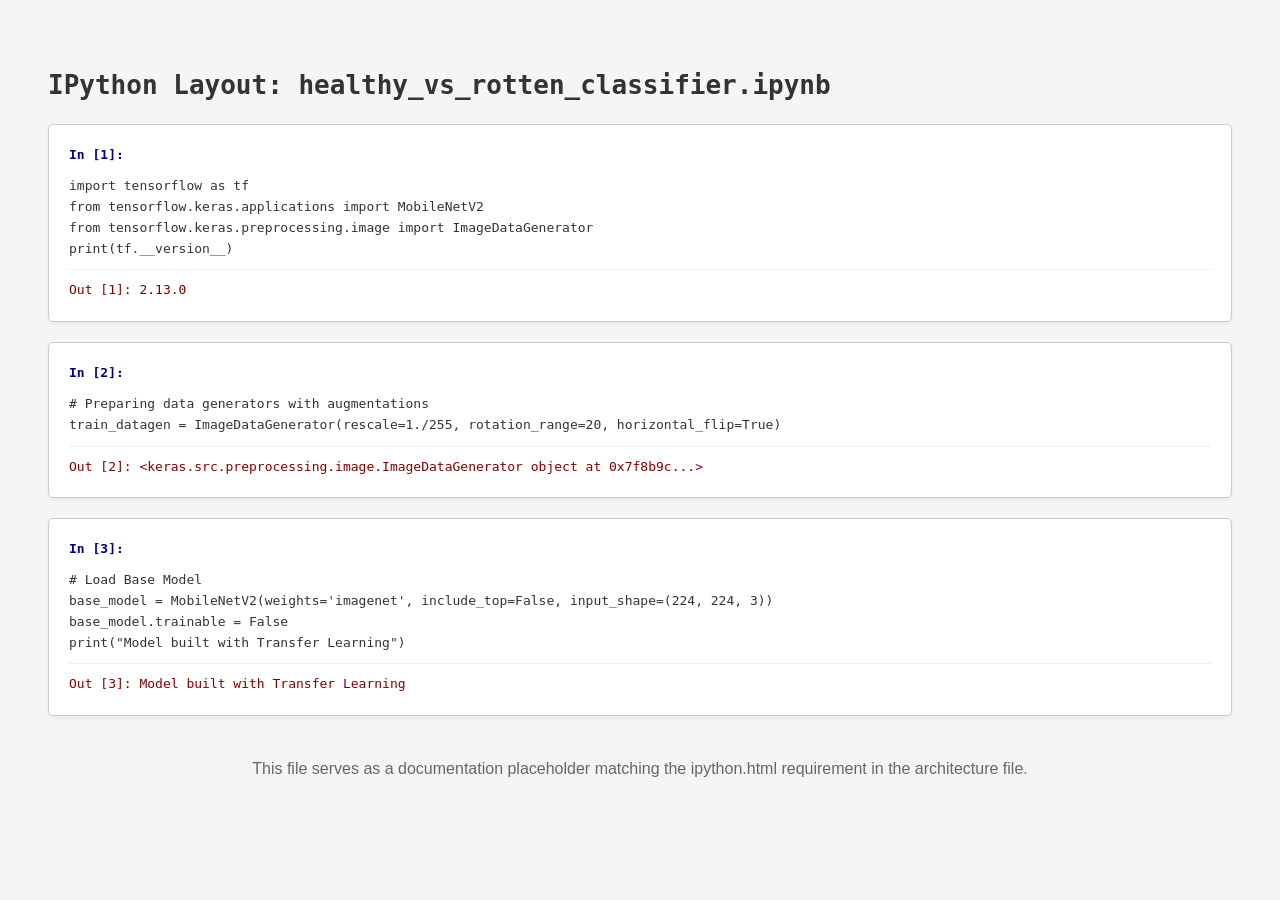
<file: ipython.html>
<!DOCTYPE html>
<html>

<head>
    <title>Jupyter Notebook - Model Training Walkthrough</title>
    <style>
        body {
            font-family: monospace;
            padding: 40px;
            background: #f5f5f5;
            color: #333;
            line-height: 1.6;
        }

        .cell {
            background: white;
            border: 1px solid #ccc;
            padding: 20px;
            border-radius: 5px;
            margin-bottom: 20px;
            box-shadow: 0 2px 4px rgba(0, 0, 0, 0.05);
        }

        .in {
            color: #000080;
            font-weight: bold;
            margin-bottom: 10px;
        }

        .out {
            color: #800000;
            margin-top: 10px;
            border-top: 1px solid #eee;
            padding-top: 10px;
        }

        pre {
            margin: 0;
            white-space: pre-wrap;
        }
    </style>
</head>

<body>
    <h1>IPython Layout: healthy_vs_rotten_classifier.ipynb</h1>

    <div class="cell">
        <div class="in">In [1]:</div>
        <pre>import tensorflow as tf
from tensorflow.keras.applications import MobileNetV2
from tensorflow.keras.preprocessing.image import ImageDataGenerator
print(tf.__version__)</pre>
        <div class="out">Out [1]: 2.13.0</div>
    </div>

    <div class="cell">
        <div class="in">In [2]:</div>
        <pre># Preparing data generators with augmentations
train_datagen = ImageDataGenerator(rescale=1./255, rotation_range=20, horizontal_flip=True)</pre>
        <div class="out">Out [2]: &lt;keras.src.preprocessing.image.ImageDataGenerator object at 0x7f8b9c...&gt;</div>
    </div>

    <div class="cell">
        <div class="in">In [3]:</div>
        <pre># Load Base Model
base_model = MobileNetV2(weights='imagenet', include_top=False, input_shape=(224, 224, 3))
base_model.trainable = False
print("Model built with Transfer Learning")</pre>
        <div class="out">Out [3]: Model built with Transfer Learning</div>
    </div>

    <p style="text-align: center; color: #666; font-family: sans-serif; margin-top: 40px;">This file serves as a
        documentation placeholder matching the ipython.html requirement in the architecture file.</p>
</body>

</html>
</file>
